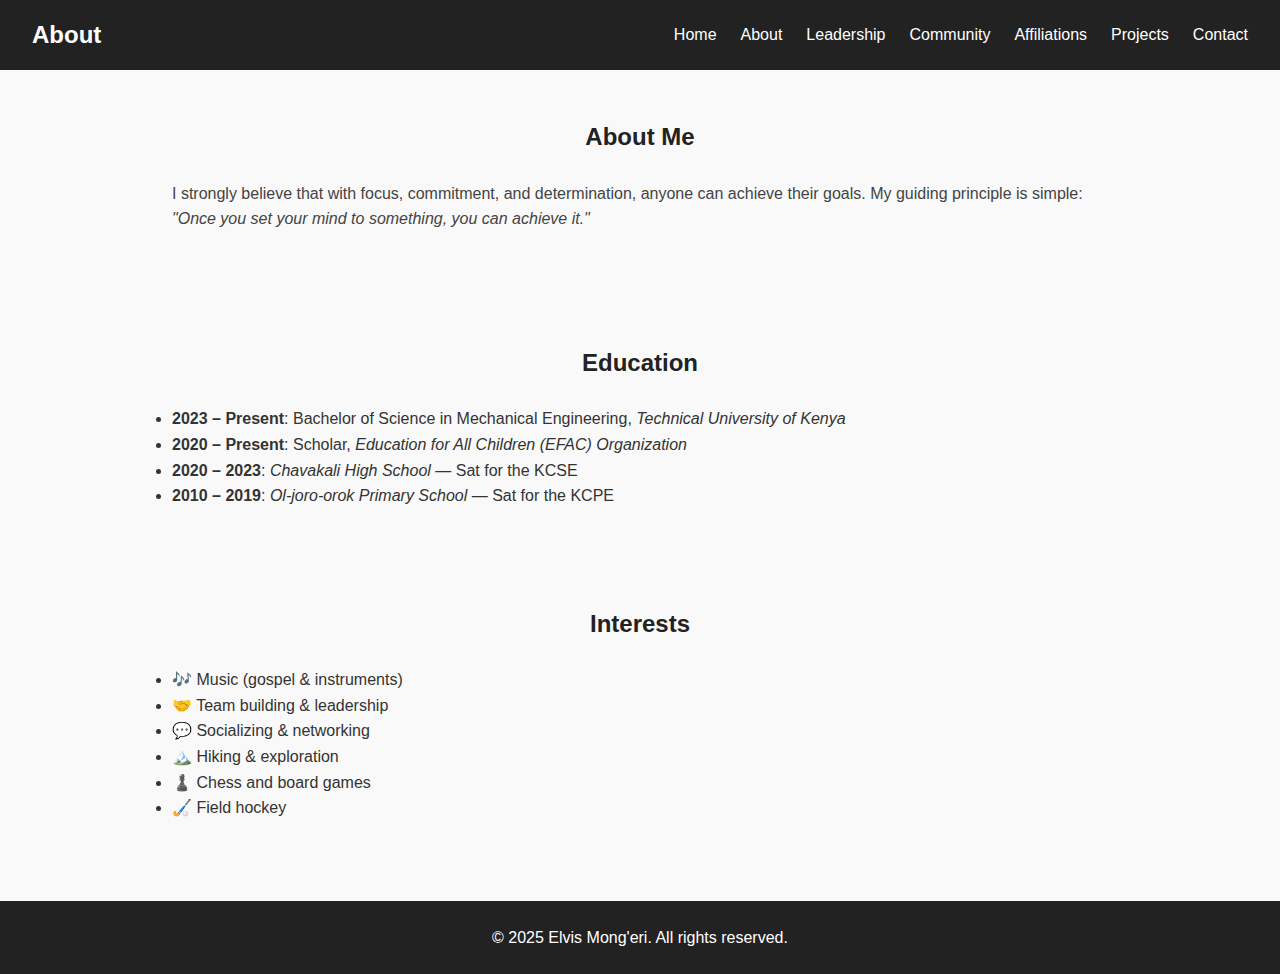
<file: about.html>
<!DOCTYPE html>
<html lang="en">
<head>
  <meta charset="UTF-8">
  <meta name="viewport" content="width=device-width, initial-scale=1.0">
  <title>About | Elvis Mong'eri</title>
  <link rel="stylesheet" href="Styles/style.css">
</head>
<body>
  <!-- Header / Navigation -->
  <header>
    <nav class="navbar">
      <div class="logo">About</div>
      <ul class="nav-links">
        <li><a href="index.html">Home</a></li>
        <li><a href="about.html">About</a></li>
        <li><a href="leadership.html">Leadership</a></li>
        <li><a href="community.html">Community</a></li>
        <li><a href="affiliations.html">Affiliations</a></li>
        <li><a href="projects.html">Projects</a></li>
        <li><a href="contact.html">Contact</a></li>
      </ul>
      <div class="hamburger">
        <span></span>
        <span></span>
        <span></span>
      </div>
    </nav>
  </header>

  <!-- About Intro -->
  <section class="about-intro">
    <h2>About Me</h2>
    <p>
      I strongly believe that with focus, commitment, and determination, 
      anyone can achieve their goals. My guiding principle is simple: 
      <em>"Once you set your mind to something, you can achieve it."</em>
    </p>
  </section>

  <!-- Education Section -->
  <section class="education">
    <h2>Education</h2>
    <ul>
      <li>
        <strong>2023 – Present</strong>: Bachelor of Science in Mechanical Engineering, 
        <em>Technical University of Kenya</em>
      </li>
      <li>
        <strong>2020 – Present</strong>: Scholar, <em>Education for All Children (EFAC) Organization</em>
      </li>
      <li>
        <strong>2020 – 2023</strong>: <em>Chavakali High School</em> — Sat for the KCSE
      </li>
      <li>
        <strong>2010 – 2019</strong>: <em>Ol-joro-orok Primary School</em> — Sat for the KCPE
      </li>
    </ul>
  </section>

  <!-- Interests Section -->
  <section class="interests">
    <h2>Interests</h2>
    <ul>
      <li>🎶 Music (gospel & instruments)</li>
      <li>🤝 Team building & leadership</li>
      <li>💬 Socializing & networking</li>
      <li>🏔️ Hiking & exploration</li>
      <li>♟️ Chess and board games</li>
      <li>🏑 Field hockey</li>
    </ul>
  </section>

  <!-- Footer -->
  <footer>
    <p>&copy; 2025 Elvis Mong'eri. All rights reserved.</p>
  </footer>
  <script src="Scripts/script.js"></script>
</body>
</html>
</file>
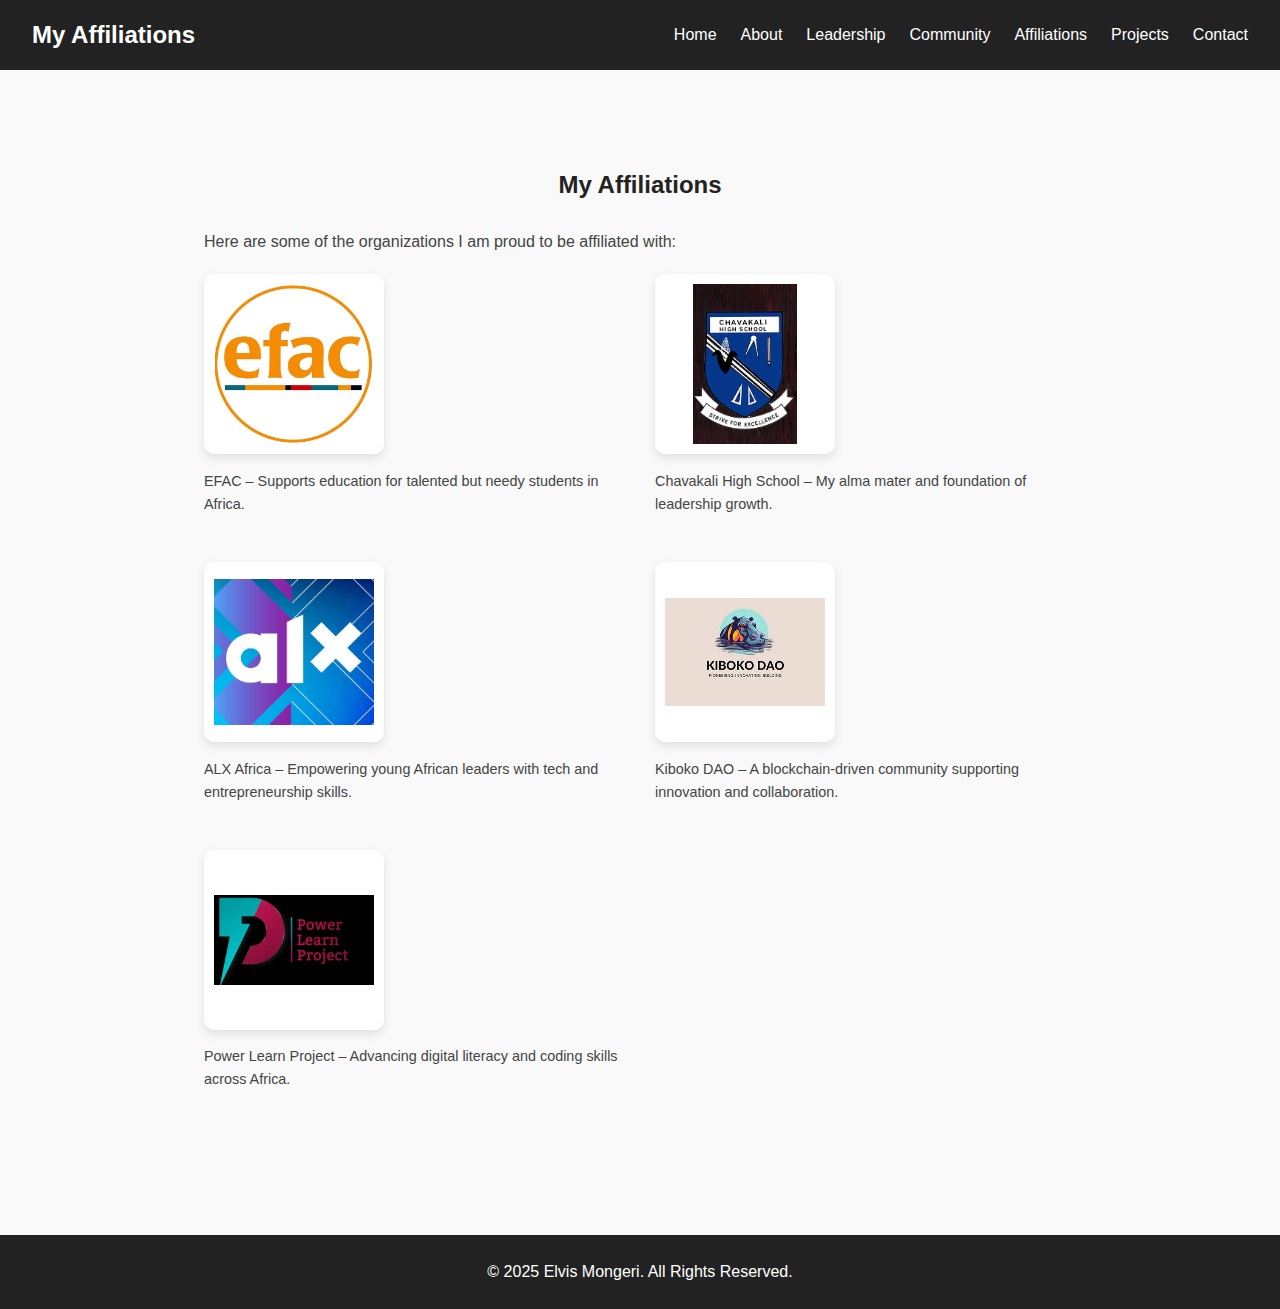
<file: affiliations.html>
<!DOCTYPE html>
<html lang="en">
<head>
  <meta charset="UTF-8">
  <meta name="viewport" content="width=device-width, initial-scale=1.0">
  <title>Affiliations - Elvis Mongeri</title>
  <link rel="stylesheet" href="Styles/style.css">
</head>
<body>
  <!-- Header / Navigation -->
  <header>
    <nav class="navbar">
      <div class="logo">My Affiliations</div>
      <ul class="nav-links">
        <li><a href="index.html">Home</a></li>
        <li><a href="about.html">About</a></li>
        <li><a href="leadership.html">Leadership</a></li>
        <li><a href="community.html">Community</a></li>
        <li><a href="affiliations.html">Affiliations</a></li>
        <li><a href="projects.html">Projects</a></li>
        <li><a href="contact.html">Contact</a></li>
      </ul>
      <div class="hamburger">
        <span></span>
        <span></span>
        <span></span>
      </div>
    </nav>
  </header>

  <!-- Affiliations Gallery Section -->
  <main>
    <section class="affiliations-section">
      <h2>My Affiliations</h2>
      <p>Here are some of the organizations I am proud to be affiliated with:</p>
      <div class="affiliations-gallery">
        <div>
          <a href="https://www.educationforallchildren.org/" target="_blank" rel="noopener">
          <img src="assets/images/EFAC.png" alt="Education for All Children (EFAC)">
          </a>
          <p class="affiliation-caption">EFAC – Supports education for talented but needy students in Africa.</p>
        </div>

        <div>
          <a href="https://www.chavakalihigh.sc.ke/" target="_blank" rel="noopener">
            <img src="assets/images/Chavakali.png" alt="Chavakali High School">
          </a>
          <p class="affiliation-caption">Chavakali High School – My alma mater and foundation of leadership growth.</p>
        </div>

        <div>
          <a href="https://www.alxafrica.com/" target="_blank" rel="noopener">
            <img src="assets/images/alx.png" alt="ALX Africa">
          </a>
          <p class="affiliation-caption">ALX Africa – Empowering young African leaders with tech and entrepreneurship skills.</p>
        </div>

        <div>
          <a href="https://kibokodao.org/" target="_blank" rel="noopener">
            <img src="assets/images/kibokodao.png" alt="Kiboko Dao">
          </a>
          <p class="affiliation-caption">Kiboko DAO – A blockchain-driven community supporting innovation and collaboration.</p>
        </div>

        <div>
          <a href="https://powerlearnproject.org/" target="_blank" rel="noopener">
          <img src="assets/images/plp.png" alt="Power Learn Project Africa">
          </a>
        <p class="affiliation-caption">Power Learn Project – Advancing digital literacy and coding skills across Africa.</p>
        </div>
        
      </div>
    </section>
  </main>

  <!-- Footer -->
  <footer>
    <p>&copy; 2025 Elvis Mongeri. All Rights Reserved.</p>
  </footer>
  <script src="Scripts/script.js"></script>
</body>
</html>
</file>
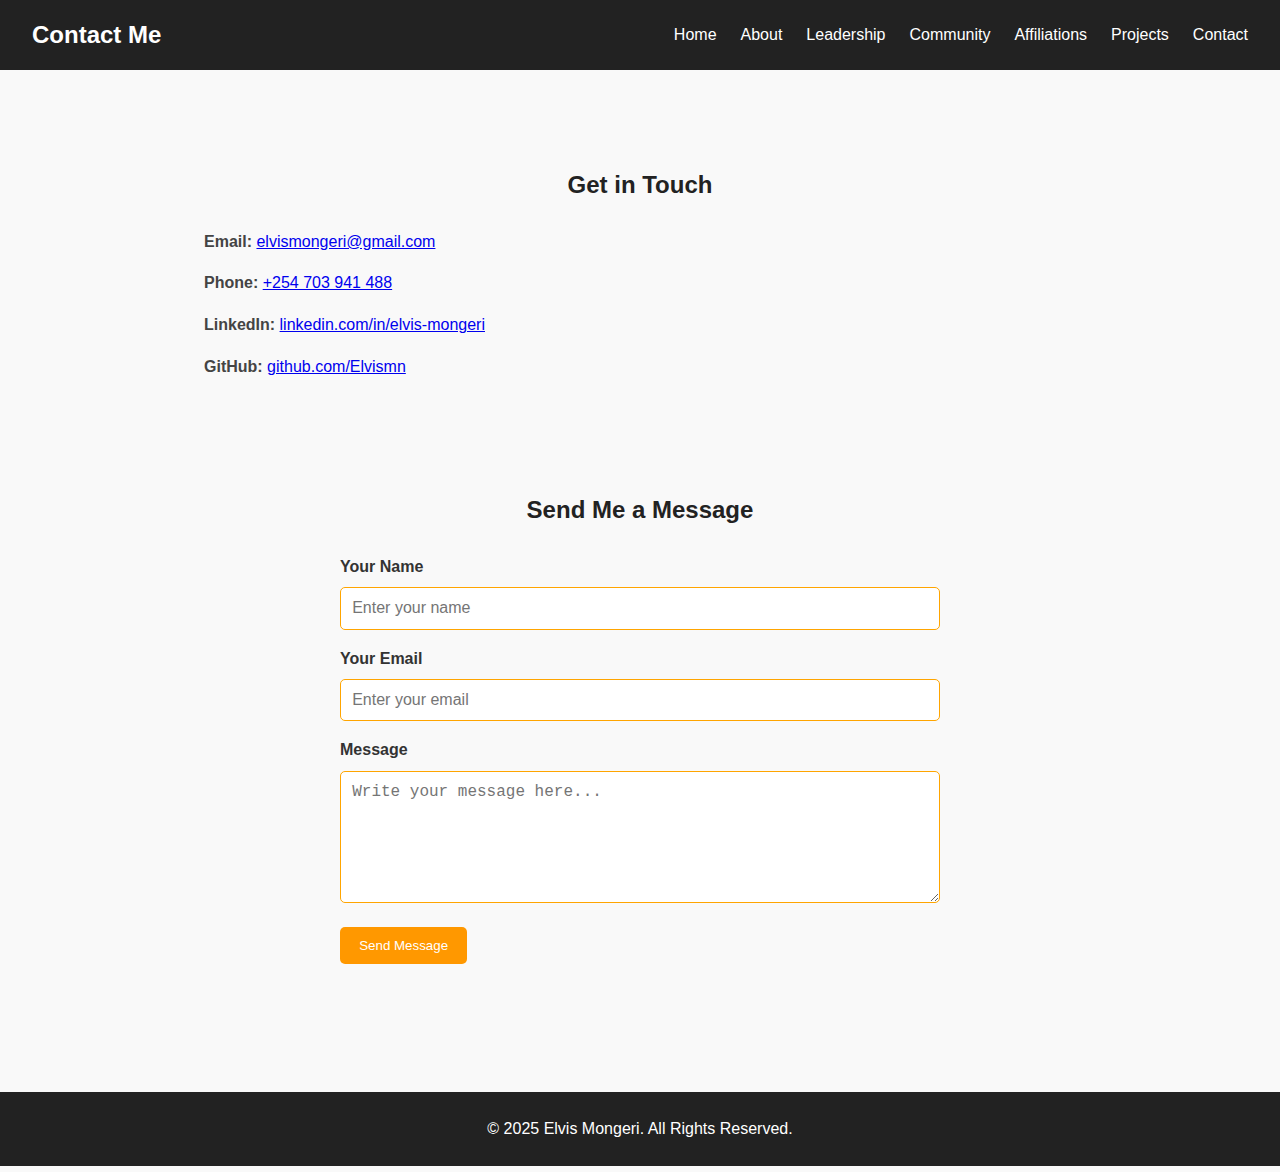
<file: contact.html>
<!DOCTYPE html>
<html lang="en">
<head>
  <meta charset="UTF-8">
  <meta name="viewport" content="width=device-width, initial-scale=1.0">
  <title>Contact Me</title>
  <link rel="stylesheet" href="Styles/style.css">
</head>
<body>
  <header>
    <nav class="navbar">
      <div class="logo">Contact Me</div>
      <ul class="nav-links">
        <li><a href="index.html">Home</a></li>
        <li><a href="about.html">About</a></li>
        <li><a href="leadership.html">Leadership</a></li>
        <li><a href="community.html">Community</a></li>
        <li><a href="affiliations.html">Affiliations</a></li>
        <li><a href="projects.html">Projects</a></li>
        <li><a href="contact.html">Contact</a></li>
      </ul>
      <div class="hamburger">
        <span></span>
        <span></span>
        <span></span>
      </div>
    </nav>
  </header>

  <main>
    <section class="contact-details">
      <h2>Get in Touch</h2>
      <p><strong>Email:</strong> <a href="mailto:elvismongeri@gmail.com">elvismongeri@gmail.com</a></p>
      <p><strong>Phone:</strong> <a href="tel:+254703941488">+254 703 941 488</a></p>
      <p><strong>LinkedIn:</strong> <a href="https://www.linkedin.com/in/elvis-mongeri-0a6252318/" target="_blank" rel="noopener noreferrer">linkedin.com/in/elvis-mongeri</a></p>
      <p><strong>GitHub:</strong> <a href="https://github.com/Elvismn" target="_blank" rel="noopener noreferrer">github.com/Elvismn</a></p>
    </section>

    <section class="contact-form">
      <h2>Send Me a Message</h2>
      <form>
        <label for="name">Your Name</label>
        <input type="text" id="name" name="name" placeholder="Enter your name" required>

        <label for="email">Your Email</label>
        <input type="email" id="email" name="email" placeholder="Enter your email" required>

        <label for="message">Message</label>
        <textarea id="message" name="message" rows="6" placeholder="Write your message here..." required></textarea>

        <button type="submit">Send Message</button>
      </form>
    </section>
  </main>

  <footer>
    <p>&copy; 2025 Elvis Mongeri. All Rights Reserved.</p>
  </footer>
  <script src="Scripts/script.js"></script>
</body>
</html>
</file>
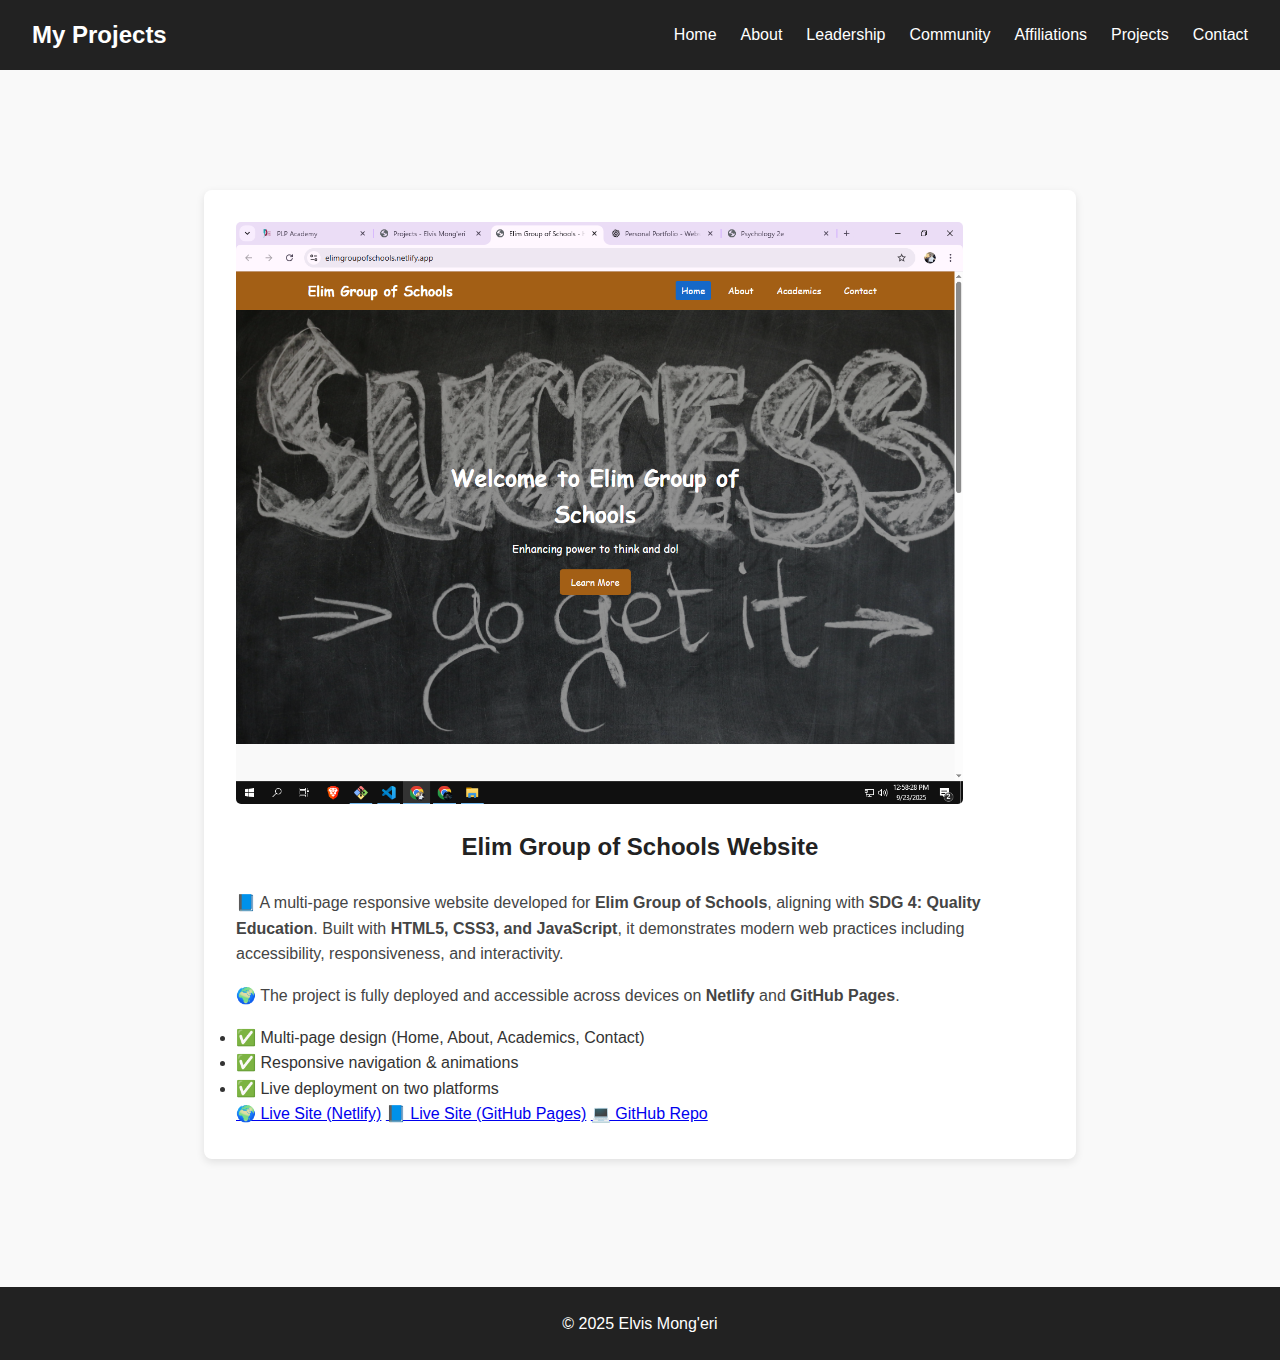
<file: projects.html>
<!DOCTYPE html>
<html lang="en">
<head>
  <meta charset="UTF-8">
  <meta name="viewport" content="width=device-width, initial-scale=1.0">
  <title>Projects - Elvis Mong'eri</title>
  <link rel="stylesheet" href="Styles/style.css">
</head>
<body>
  <header>
    <nav class="navbar">
      <div class="logo">My Projects</div>
      <ul class="nav-links">
        <li><a href="index.html">Home</a></li>
        <li><a href="about.html">About</a></li>
        <li><a href="leadership.html">Leadership</a></li>
        <li><a href="community.html">Community</a></li>
        <li><a href="affiliations.html">Affiliations</a></li>
        <li><a href="projects.html">Projects</a></li>
        <li><a href="contact.html">Contact</a></li>
      </ul>
      <div class="hamburger">
        <span></span>
        <span></span>
        <span></span>
      </div>
    </nav>
  </header>

  <main>
    <!-- Featured Project: Elim Group of Schools -->
    <section class="featured-project">
      <div class="project-card">
        <img src="assets/images/ElimWebScreenshot.png" alt="Elim Group of Schools Website Screenshot">
        
        <h2>Elim Group of Schools Website</h2>
        
        <p>
          📘 A multi-page responsive website developed for <strong>Elim Group of Schools</strong>, 
          aligning with <strong>SDG 4: Quality Education</strong>. Built with 
          <strong>HTML5, CSS3, and JavaScript</strong>, it demonstrates modern 
          web practices including accessibility, responsiveness, and interactivity.
        </p>
        
        <p>
          🌍 The project is fully deployed and accessible across devices on 
          <strong>Netlify</strong> and <strong>GitHub Pages</strong>.
        </p>

        <ul>
          <li>✅ Multi-page design (Home, About, Academics, Contact)</li>
          <li>✅ Responsive navigation & animations</li>
          <li>✅ Live deployment on two platforms</li>
        </ul>

        <div class="project-links">
          <a href="https://elimgroupofschools.netlify.app/" target="_blank" rel="noopener">🌍 Live Site (Netlify)</a>
          <a href="https://elvismn.github.io/plp-webtechnologies-classroom-july2025-july-2025-final-project-and-deployment-Final-Project-and-Depl/" target="_blank" rel="noopener">📘 Live Site (GitHub Pages)</a>
          <a href="https://github.com/Elvismn/plp-webtechnologies-classroom-july2025-july-2025-final-project-and-deployment-Final-Project-and-Depl" target="_blank" rel="noopener">💻 GitHub Repo</a>
        </div>
      </div>
    </section>
  </main>

  <footer>
    <p>&copy; 2025 Elvis Mong'eri</p>
  </footer>
  <script src="Scripts/script.js"></script>
</body>
</html>
</file>
<file: Styles/style.css>
/* Reset */
* {
  margin: 0;
  padding: 0;
  box-sizing: border-box;
}
.hero p{
  color: white;
}
.hero h1{
  color: white;
}
body {
  font-family: "Segoe UI", Tahoma, Geneva, Verdana, sans-serif;
  line-height: 1.6;
  color: #333;
  background: #f9f9f9;
}

/* Navbar */
header {
  background: #222;
  color: #fff;
  padding: 1rem 2rem;
  position: sticky;
  top: 0;
  z-index: 1000;
}

.navbar {
  display: flex;
  justify-content: space-between;
  align-items: center;
}

.logo {
  font-size: 1.5rem;
  font-weight: bold;
}

.nav-links {
  list-style: none;
  display: flex;
}

.nav-links li {
  margin-left: 1.5rem;
}

.nav-links a {
  color: #fff;
  text-decoration: none;
  transition: color 0.3s;
}

.nav-links a:hover {
  color: #ff9800;
}

/* Hamburger */
.hamburger {
  display: none;
  flex-direction: column;
  cursor: pointer;
}

.hamburger span {
  height: 3px;
  width: 25px;
  background: #fff;
  margin: 4px 0;
  transition: 0.3s;
}

.hamburger.active span:nth-child(1) {
  transform: rotate(45deg) translate(5px, 5px);
}
.hamburger.active span:nth-child(2) {
  opacity: 0;
}
.hamburger.active span:nth-child(3) {
  transform: rotate(-45deg) translate(6px, -6px);
}

/* Hero Section */
.hero {
  background: url("../assets/images/Profile.jpg") no-repeat center center/cover;
  color: black;
  height: 100vh;
  display: flex;
  justify-content: center;
  align-items: center;
  text-align: center;
  position: relative;
}

.hero::after {
  content: "";
  position: absolute;
  inset: 0;
  background: rgba(0, 0, 0, 0.6);
}

.hero-content {
  position: relative;
  z-index: 1;
}

.hero-img {
  width: 150px;
  height: 150px;
  border-radius: 50%;
  margin-bottom: 1rem;
  border: 4px solid #fff;
}

.btn {
  display: inline-block;
  padding: 0.7rem 1.2rem;
  margin: 0.5rem;
  border: none;
  background: #ff9800;
  color: #fff;
  text-decoration: none;
  border-radius: 5px;
  transition: background 0.3s;
}

.btn:hover {
  background: #e68900;
}

.btn.secondary {
  background: #555;
}

.btn.secondary:hover {
  background: #333;
}

/* Sections */
section {
  padding: 3rem 2rem;
}

.container {
  max-width: 1000px;
  margin: 0 auto;
  text-align: center;
}

h2 {
  margin-bottom: 1rem;
  color: #222;
}

.project-card {
  background: #fff;
  padding: 2rem;
  border-radius: 8px;
  box-shadow: 0 3px 8px rgba(0,0,0,0.1);
  margin-top: 1.5rem;
}

/* Footer */
footer {
  background: #222;
  color: #fff;
  padding: 1.5rem;
  text-align: center;
  margin-top: 2rem;
}

/* Responsive */
@media (max-width: 768px) {
  .nav-links {
    position: absolute;
    top: 60px;
    right: 0;
    width: 200px;
    height: 100vh;
    background: #222;
    flex-direction: column;
    align-items: center;
    justify-content: start;
    transform: translateX(100%);
    transition: transform 0.3s ease-in-out;
  }

  .nav-links.active {
    transform: translateX(0);
  }

  .nav-links li {
    margin: 2rem 0;
  }

  .hamburger {
    display: flex;
  }
}
/* ===== UNIVERSAL PAGE STYLING ===== */
main, section {
  padding: 3rem 2rem;
  max-width: 1000px;
  margin: 0 auto;
}

main h1, section h1, section h2 {
  text-align: center;
  margin-bottom: 1.5rem;
  color: #222;
}

main p, section p {
  margin-bottom: 1rem;
  line-height: 1.6;
  color: #444;
}

.content {
  max-width: 900px;
  margin: auto;
  text-align: center;
}

/* ===== GRID LAYOUTS FOR OTHER PAGES ===== */
.grid {
  display: grid;
  grid-template-columns: repeat(auto-fit, minmax(250px, 1fr));
  gap: 2rem;
  align-items: stretch;
}

.card {
  background: #fff;
  padding: 1.5rem;
  border-radius: 8px;
  box-shadow: 0 2px 8px rgba(0,0,0,0.1);
  transition: transform 0.3s ease;
}

.card:hover {
  transform: translateY(-5px);
}

/* ===== FORM STYLING ===== */
form {
  max-width: 600px;
  margin: 0 auto;
  text-align: left;
}
form label {
  display: block;
  margin-bottom: 0.5rem;
  font-weight: bold;
}
form input, form textarea {
  width: 100%;
  padding: 0.7rem;
  margin-bottom: 1rem;
  border: 1px solid orange;
  border-radius: 5px;
  font-size: 1rem;
  transition: border-color 0.3s;
  color: black;
}
form button {
  display: inline-block;
  padding: 0.7rem 1.2rem;
  border: none;
  background: #ff9800;
  color: #fff;
  border-radius: 5px;
  cursor: pointer;
  transition: background 0.3s;
}
form button:hover {
  background: #e68900;
}

.project-card img {
  width: 90%;
  border-radius: 5px;
  margin-bottom: 1rem;
}

.affiliations-gallery {
  display: grid;
  grid-template-columns: repeat(auto-fit, minmax(200px, 1fr));
  gap: 20px;
  justify-items: center;
  align-items: start;
  margin-top: 20px;
}

.affiliations-gallery a {
  text-decoration: none;
  color: inherit;
  text-align: center;
}

.affiliations-gallery img {
  width: 180px;
  height: 180px;
  object-fit: contain; /* Keeps logo aspect ratio */
  border-radius: 10px;
  background-color: #fff;
  padding: 10px;
  box-shadow: 0 4px 10px rgba(0,0,0,0.1);
  transition: transform 0.3s;
}

.affiliations-gallery img:hover {
  transform: scale(1.05);
}

.affiliation-caption {
  margin-top: 8px;
  font-size: 0.9rem;
  color: #444;
}


/* ===== AFFILIATIONS PAGE SPECIFIC STYLES ===== */

.affiliations-section .section-intro {
  text-align: center;
  max-width: 750px;
  margin: 0 auto 2.5rem auto;
  color: #666;
  font-size: 1.1rem;
  line-height: 1.6;
}

.affiliations-gallery {
  display: grid;
  grid-template-columns: repeat(auto-fit, minmax(320px, 1fr));
  gap: 30px;
  justify-items: center;
  align-items: stretch;
  margin-top: 20px;
}

.affiliation-card {
  background: #fff;
  border-radius: 16px;
  overflow: hidden;
  box-shadow: 0 4px 20px rgba(0, 0, 0, 0.08);
  transition: all 0.3s ease;
  width: 100%;
  display: flex;
  flex-direction: column;
}

.affiliation-card:hover {
  transform: translateY(-5px);
  box-shadow: 0 12px 30px rgba(0, 0, 0, 0.12);
}

.affiliation-link {
  text-decoration: none;
  display: block;
  text-align: center;
  padding: 30px 20px 20px 20px;
  background: #fefefe;
  border-bottom: 1px solid #f0f0f0;
  transition: background 0.3s ease;
}

.affiliation-link:hover {
  background: #fafafa;
}

.affiliation-card img {
  width: 140px;
  height: 140px;
  object-fit: contain;
  transition: transform 0.3s ease;
}

.affiliation-card:hover img {
  transform: scale(1.05);
}

/* Story Content Styles */
.affiliation-story {
  padding: 20px 24px 24px 24px;
  flex: 1;
  display: flex;
  flex-direction: column;
}

.affiliation-story.compact {
  padding: 18px 20px 20px 20px;
}

.affiliation-header {
  display: flex;
  flex-wrap: wrap;
  justify-content: space-between;
  align-items: baseline;
  gap: 8px;
  margin-bottom: 8px;
}

.affiliation-header h3 {
  color: #222;
  font-size: 1.25rem;
  font-weight: 600;
  margin: 0;
}

.affiliation-duration {
  font-size: 0.75rem;
  color: #ff9800;
  background: #fff4e6;
  padding: 4px 10px;
  border-radius: 20px;
  font-weight: 500;
  white-space: nowrap;
}

.affiliation-tagline {
  color: #ff9800;
  font-weight: 600;
  margin-bottom: 14px;
  font-size: 0.8rem;
  letter-spacing: 0.5px;
  text-transform: uppercase;
}

.affiliation-description {
  font-size: 0.92rem;
  line-height: 1.65;
  color: #555;
  margin-bottom: 18px;
  flex: 1;
}

.affiliation-impact {
  background: #f8f9fc;
  padding: 12px 14px;
  border-radius: 10px;
  border-left: 3px solid #ff9800;
  margin-top: auto;
}

.impact-label {
  font-weight: 700;
  color: #222;
  display: block;
  font-size: 0.8rem;
  margin-bottom: 8px;
  text-transform: uppercase;
  letter-spacing: 0.3px;
}

.impact-tags {
  display: inline-block;
  background: #fff;
  padding: 4px 10px;
  margin: 3px 4px;
  border-radius: 20px;
  font-size: 0.7rem;
  color: #ff9800;
  font-weight: 500;
  border: 1px solid #ffe0b3;
}

/* Featured Card Specific */
.affiliation-card.featured {
  grid-column: 1 / -1;
  display: flex;
  flex-direction: column;
}

@media (min-width: 900px) {
  .affiliation-card.featured {
    flex-direction: row;
    align-items: stretch;
  }
  
  .affiliation-card.featured .affiliation-link {
    flex: 0 0 220px;
    display: flex;
    align-items: center;
    justify-content: center;
    border-bottom: none;
    border-right: 1px solid #f0f0f0;
    padding: 30px 20px;
    background: #fff;
  }
  
  .affiliation-card.featured .affiliation-story {
    flex: 1;
    padding: 28px 32px 28px 28px;
  }
  
  .affiliation-card.featured .affiliation-header h3 {
    font-size: 1.5rem;
  }
  
  .affiliation-card.featured .affiliation-duration {
    font-size: 0.8rem;
  }
}

.affiliation-card.featured .affiliation-link:hover {
  background: #fefefe;
}

.affiliation-card.featured img {
  width: 170px;
  height: 170px;
}

.affiliation-card.featured .affiliation-description {
  font-size: 0.98rem;
  line-height: 1.7;
}

/* Responsive Adjustments for Affiliations */
@media (max-width: 768px) {
  .affiliations-gallery {
    gap: 24px;
  }
  
  .affiliation-card img {
    width: 120px;
    height: 120px;
  }
  
  .affiliation-header h3 {
    font-size: 1.15rem;
  }
  
  .affiliation-duration {
    font-size: 0.7rem;
    padding: 3px 8px;
    white-space: normal;
  }
  
  .affiliation-story {
    padding: 16px 18px 20px 18px;
  }
  
  .affiliation-description {
    font-size: 0.88rem;
  }
  
  .impact-tags {
    font-size: 0.65rem;
    padding: 3px 8px;
  }
  
  .affiliation-card.featured img {
    width: 130px;
    height: 130px;
  }
  
  .affiliation-card.featured .affiliation-header h3 {
    font-size: 1.25rem;
  }
}

@media (max-width: 480px) {
  .affiliation-card.featured .affiliation-link {
    padding: 25px 15px;
  }
  
  .affiliation-header {
    flex-direction: column;
    align-items: flex-start;
  }
}

/* ===== ABOUT PAGE STYLES ===== */

/* About Hero Section */
.about-hero {
  background: linear-gradient(135deg, #f5f7fa 0%, #fff 100%);
  padding: 3rem 2rem;
  margin-top: 0;
  max-width: 100%;
}

.about-hero-content {
  max-width: 1000px;
  margin: 0 auto;
  display: flex;
  align-items: center;
  gap: 3rem;
  flex-wrap: wrap;
  justify-content: center;
}

.about-photo-container {
  flex: 0 0 250px;
}

.about-photo {
  width: 100%;
  height: 250px;
  object-fit: cover;
  border-radius: 20px;
  box-shadow: 0 20px 35px rgba(0, 0, 0, 0.1);
  border: 4px solid #ff9800;
  transition: transform 0.3s ease;
}

.about-photo:hover {
  transform: scale(1.02);
}

.about-quote {
  flex: 1;
  text-align: center;
}

.about-quote h1 {
  font-size: 2.5rem;
  color: #222;
  margin-bottom: 1rem;
}

.quote-text {
  font-size: 1.5rem;
  font-style: italic;
  color: #ff9800;
  margin-bottom: 0.5rem;
  font-weight: 500;
}

.quote-attribute {
  font-size: 1rem;
  color: #666;
}

/* Personal Story Section */
.personal-story {
  background: #fff;
  padding: 3rem 2rem;
  max-width: 100%;
}

.story-container {
  max-width: 900px;
  margin: 0 auto;
}

.story-container h2 {
  text-align: center;
  margin-bottom: 2rem;
  font-size: 2rem;
}

.story-content p {
  font-size: 1.05rem;
  line-height: 1.8;
  color: #444;
  margin-bottom: 1.5rem;
}

/* Education Timeline Section */
.education-timeline {
  background: #f9f9f9;
  padding: 3rem 2rem;
  max-width: 100%;
}

.education-timeline h2 {
  text-align: center;
  margin-bottom: 2.5rem;
  font-size: 2rem;
}

.timeline-grid {
  max-width: 1000px;
  margin: 0 auto;
  display: grid;
  grid-template-columns: repeat(auto-fit, minmax(400px, 1fr));
  gap: 25px;
}

.timeline-card {
  background: #fff;
  border-radius: 16px;
  padding: 1.5rem;
  display: flex;
  gap: 1rem;
  box-shadow: 0 4px 15px rgba(0, 0, 0, 0.08);
  transition: all 0.3s ease;
}

.timeline-card:hover {
  transform: translateY(-3px);
  box-shadow: 0 8px 25px rgba(0, 0, 0, 0.12);
}

.timeline-icon {
  font-size: 2.5rem;
  flex-shrink: 0;
}

.timeline-content {
  flex: 1;
}

.timeline-content h3 {
  font-size: 1.2rem;
  color: #222;
  margin-bottom: 0.25rem;
}

.timeline-date {
  display: inline-block;
  font-size: 0.75rem;
  color: #ff9800;
  background: #fff4e6;
  padding: 3px 10px;
  border-radius: 20px;
  margin-bottom: 0.75rem;
  font-weight: 500;
}

.timeline-degree {
  font-weight: 600;
  color: #333;
  margin-bottom: 0.5rem;
  font-size: 0.95rem;
}

.timeline-description {
  font-size: 0.88rem;
  color: #666;
  line-height: 1.5;
}

/* Interests Section */
.interests-section {
  background: #fff;
  padding: 3rem 2rem;
  max-width: 100%;
}

.interests-section h2 {
  text-align: center;
  margin-bottom: 2.5rem;
  font-size: 2rem;
}

.interests-grid {
  max-width: 1000px;
  margin: 0 auto;
  display: grid;
  grid-template-columns: repeat(auto-fit, minmax(280px, 1fr));
  gap: 25px;
}

.interest-card {
  background: #f9f9f9;
  padding: 1.8rem;
  border-radius: 16px;
  text-align: center;
  transition: all 0.3s ease;
  border: 1px solid #f0f0f0;
}

.interest-card:hover {
  transform: translateY(-5px);
  background: #fff;
  box-shadow: 0 8px 25px rgba(0, 0, 0, 0.1);
  border-color: #ff9800;
}

.interest-icon {
  font-size: 3rem;
  margin-bottom: 1rem;
}

.interest-card h3 {
  font-size: 1.2rem;
  color: #222;
  margin-bottom: 0.75rem;
}

.interest-card p {
  font-size: 0.9rem;
  color: #666;
  line-height: 1.5;
}

/* Skills Snapshot Section */
.skills-snapshot {
  background: linear-gradient(135deg, #f5f7fa 0%, #fff 100%);
  padding: 3rem 2rem;
  max-width: 100%;
}

.skills-snapshot h2 {
  text-align: center;
  margin-bottom: 2.5rem;
  font-size: 2rem;
}

.skills-grid {
  max-width: 1000px;
  margin: 0 auto;
  display: grid;
  grid-template-columns: repeat(auto-fit, minmax(280px, 1fr));
  gap: 30px;
}

.skill-category {
  background: #fff;
  padding: 1.5rem;
  border-radius: 16px;
  box-shadow: 0 4px 15px rgba(0, 0, 0, 0.05);
  text-align: center;
}

.skill-category h3 {
  font-size: 1.1rem;
  color: #ff9800;
  margin-bottom: 1rem;
  padding-bottom: 0.5rem;
  border-bottom: 2px solid #ff9800;
  display: inline-block;
}

.skill-tags {
  display: flex;
  flex-wrap: wrap;
  justify-content: center;
  gap: 10px;
  margin-top: 1rem;
}

.skill-tags span {
  background: #f0f0f0;
  padding: 6px 14px;
  border-radius: 25px;
  font-size: 0.85rem;
  color: #444;
  transition: all 0.3s ease;
}

.skill-tags span:hover {
  background: #ff9800;
  color: #fff;
  transform: translateY(-2px);
}

/* Responsive Adjustments for About Page */
@media (max-width: 768px) {
  .about-hero-content {
    flex-direction: column;
    text-align: center;
    gap: 1.5rem;
  }
  
  .about-photo-container {
    flex: 0 0 200px;
  }
  
  .about-photo {
    height: 200px;
  }
  
  .about-quote h1 {
    font-size: 2rem;
  }
  
  .quote-text {
    font-size: 1.2rem;
  }
  
  .timeline-grid {
    grid-template-columns: 1fr;
  }
  
  .timeline-card {
    flex-direction: column;
    text-align: center;
    align-items: center;
  }
  
  .interests-grid {
    grid-template-columns: 1fr;
  }
  
  .skills-grid {
    grid-template-columns: 1fr;
  }
  
  .story-content p {
    font-size: 0.98rem;
  }
}

@media (max-width: 480px) {
  .about-photo {
    height: 180px;
  }
  
  .about-quote h1 {
    font-size: 1.6rem;
  }
  
  .education-timeline h2,
  .interests-section h2,
  .skills-snapshot h2,
  .story-container h2 {
    font-size: 1.6rem;
  }
}
</file>
